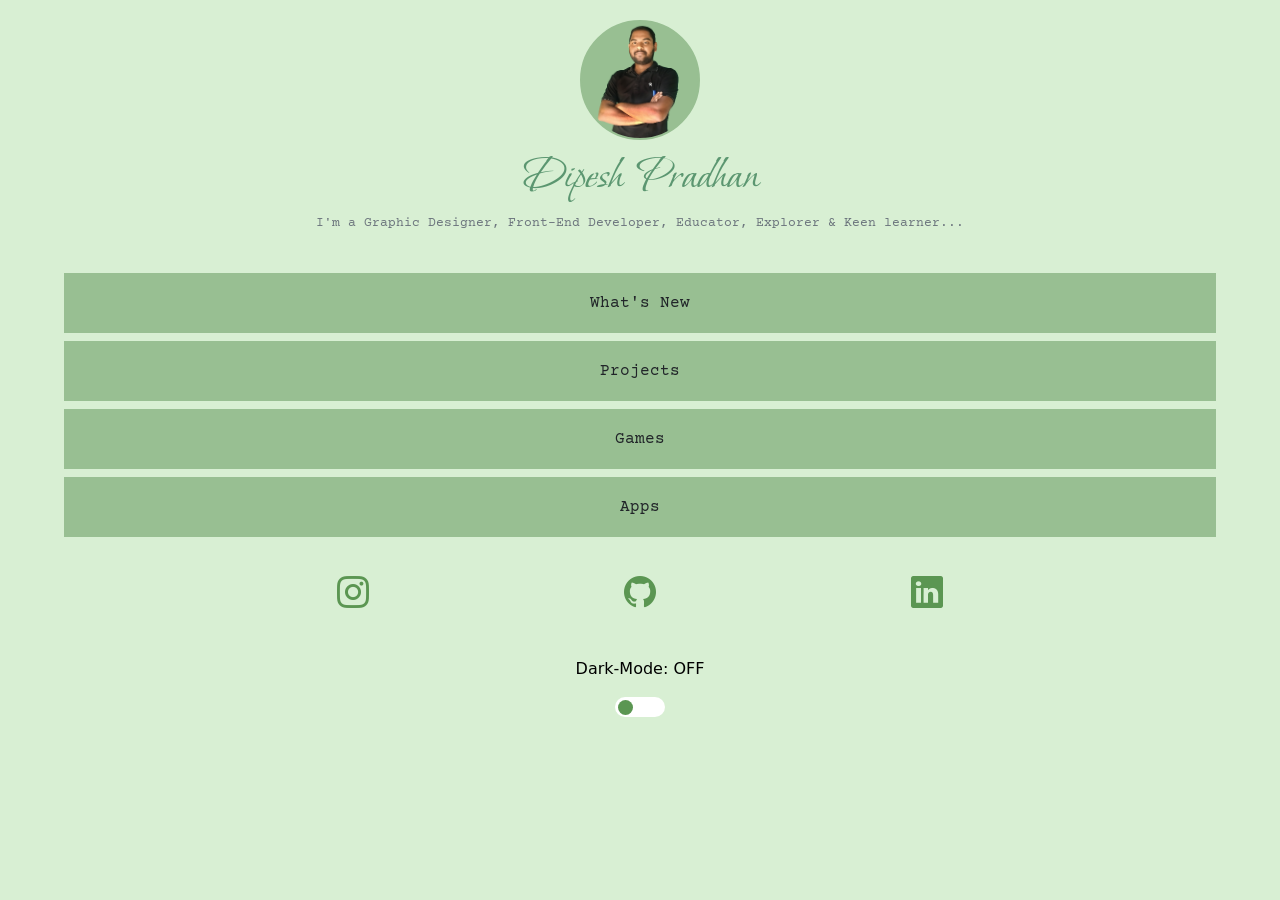
<file: index.html>
<!DOCTYPE html>
<html>
  <head>
    <meta http-equiv="content-type" content="text/html; charset=utf-8" />
    <meta name="viewport" content="width=device-width, initial-scale=1.0">
    <title>Dipesh Pradhan</title>
    <link rel="stylesheet" href="style.css">
    <link href="https://cdn.jsdelivr.net/npm/bootstrap@5.3.3/dist/css/bootstrap.min.css" rel="stylesheet" integrity="sha384-QWTKZyjpPEjISv5WaRU9OFeRpok6YctnYmDr5pNlyT2bRjXh0JMhjY6hW+ALEwIH" crossorigin="anonymous">
  <style>
  @import url('https://fonts.googleapis.com/css2?family=Bonheur+Royale&display=swap');
  @import url('https://fonts.googleapis.com/css2?family=Courier+Prime:ital,wght@0,400;0,700;1,400;1,700&display=swap');
 </style>

   <link rel="stylesheet" href="https://cdn.jsdelivr.net/npm/bootstrap-icons@1.11.3/font/bootstrap-icons.min.css">
    
  <!--favicon -->
  <link rel="apple-touch-icon" sizes="180x180" href="apple-touch-icon.png">
  <link rel="icon" type="image/png" sizes="32x32" href="favicon-32x32.png">
  <link rel="icon" type="image/png" sizes="16x16" href="favicon-16x16.png">
  <link rel="manifest" href="site.webmanifest">
  </head>
  <body style="
  background-color: #d8efd3;">
    <div class="container d-flex flex-column align-items-center">
      <div class="profile rounded-circle" id="profilePic"></div>
      <h1 class="name cursive-font mt-2" style="
      color: #5b9670;">Dipesh Pradhan</h1>
      <p class="details text-center text-secondary courier-font">I'm a Graphic Designer, Front-End Developer, Educator, Explorer & Keen learner...</p>
      <br />
      
      <div class="LinkBox text-center courier-font">
        <a class="link link-underline link-underline-opacity-0 text-dark" href="https://github.com/jarviskumar?tab=repositories"> <p class="list-group-items mb-2">What's New</p> </a>
        <a  class="link link-underline link-underline-opacity-0 text-dark" href="https://github.com/jarviskumar?tab=projects"> <p class="list-group-items mb-2">Projects</p> </a>
        <a class="link link-underline link-underline-opacity-0 text-dark" href="games.html"> <p class="list-group-items mb-2">Games</p> </a>
        <a class="link link-underline link-underline-opacity-0 text-dark" href="apps.html"> <p class="list-group-items mb-2">Apps</p> </a>
      </div>
    </div>  
      <br>
        <div class="bottomIcon container d-flex flex-row justify-content-evenly mb-3">
          <a class="link link-underline link-underline-opacity-0" href="#"><div class="icon"><i class="bi bi-instagram"></i></div></a>
          <a class="link link-underline link-underline-opacity-0" href="https://github.com/jarviskumar"><div class="icon"><i class="bi bi-github"></i></div></a>
          <a class="link link-underline link-underline-opacity-0" href="#"><div class="icon"><i class="bi bi-linkedin"></i></div></a>
        </div>
        <!-- darkmode toggle -->
         <br>
         <p class="text-center" id="dark-mode-status">Dark-mode : OFF</p>
        <div class="container d-flex flex-row justify-content-center mb-2">
            <input type="checkbox" id="dark-mode" class="input" />
            <label for="dark-mode" class="label">
            <div class="circle"></div>
            </label>
        </div>
    <script src="https://cdn.jsdelivr.net/npm/bootstrap@5.3.3/dist/js/bootstrap.bundle.min.js" integrity="sha384-YvpcrYf0tY3lHB60NNkmXc5s9fDVZLESaAA55NDzOxhy9GkcIdslK1eN7N6jIeHz" crossorigin="anonymous"></script>
    <script src="dark_mode.js" type="text/javascript" charset="utf-8"></script>
  
  </body>
</html>
</file>
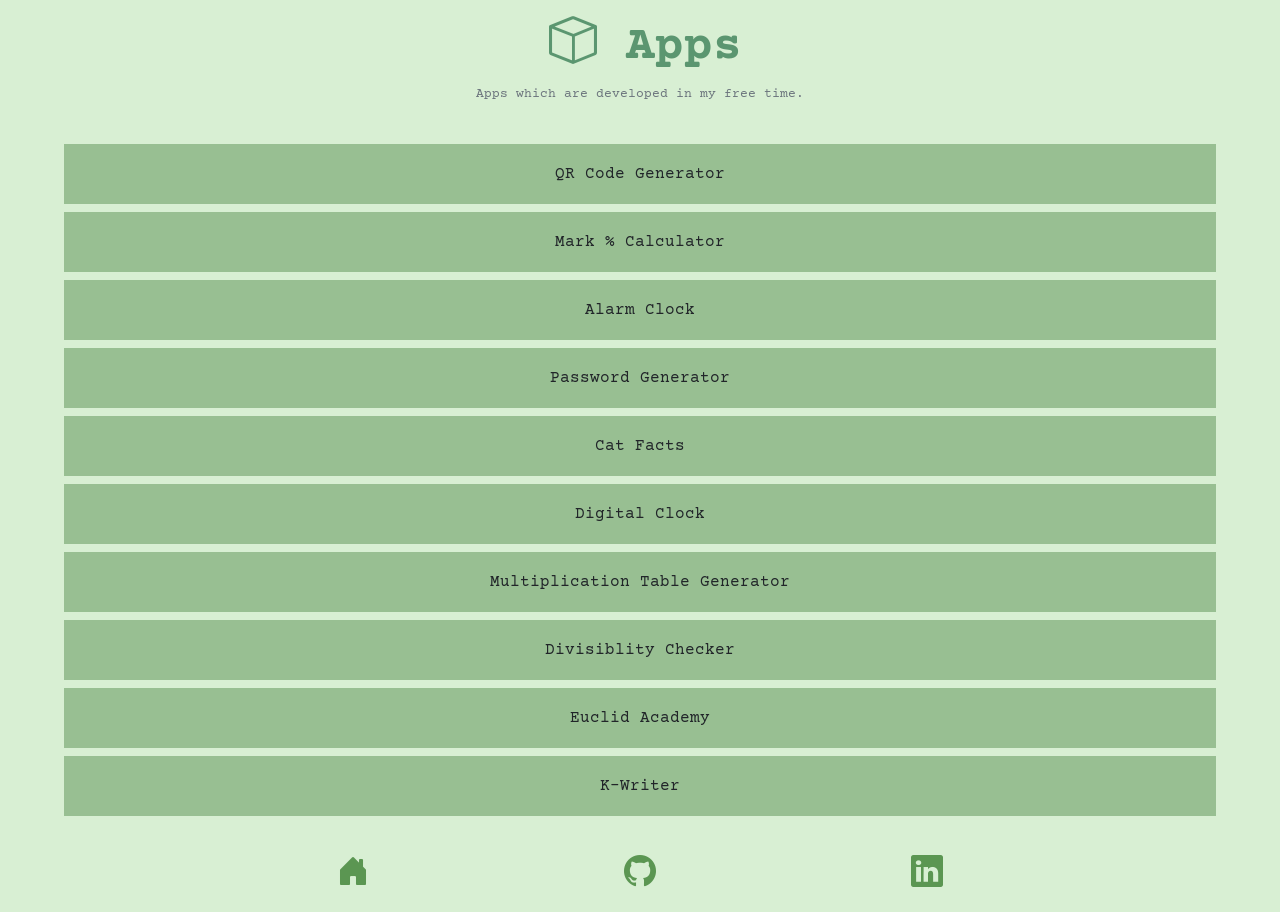
<file: apps.html>
<!DOCTYPE html>
<html>
  <head>
    <meta http-equiv="content-type" content="text/html; charset=utf-8" />
    <meta name="viewport" content="width=device-width, initial-scale=1.0">
    <title>Dipesh Pradhan | Apps</title>
    <link rel="stylesheet" href="style.css">
    <link href="https://cdn.jsdelivr.net/npm/bootstrap@5.3.3/dist/css/bootstrap.min.css" rel="stylesheet" integrity="sha384-QWTKZyjpPEjISv5WaRU9OFeRpok6YctnYmDr5pNlyT2bRjXh0JMhjY6hW+ALEwIH" crossorigin="anonymous">
  <style>
  @import url('https://fonts.googleapis.com/css2?family=Bonheur+Royale&display=swap');
  @import url('https://fonts.googleapis.com/css2?family=Courier+Prime:ital,wght@0,400;0,700;1,400;1,700&display=swap');
  
 </style>

   <link rel="stylesheet" href="https://cdn.jsdelivr.net/npm/bootstrap-icons@1.11.3/font/bootstrap-icons.min.css">
  </head>
  <body style="
  background-color: #d8efd3;">
    <div class="container d-flex flex-column align-items-center">
      <h1 class="name courier-font fw-bold mt-3" style="
      color: #5b9670; margin-left:10px"><i class="bi bi-box"></i> Apps</h1>
      <p class="details text-center text-secondary courier-font">Apps which are developed in my free time.</p>
      <br />
      
      <div class="LinkBox text-center courier-font">
        <a class="link link-underline link-underline-opacity-0 text-dark" href="https://jarviskumar.github.io/QR_generator"> <p class="list-group-items mb-2">QR Code Generator</p> </a>
        
        <a  class="link link-underline link-underline-opacity-0 text-dark" href="https://jarviskumar.github.io/getpercent"> <p class="list-group-items mb-2">Mark % Calculator</p> </a>
        
        <a class="link link-underline link-underline-opacity-0 text-dark" href="https://jarviskumar.github.io/alarm_clock"> <p class="list-group-items mb-2">Alarm Clock</p> </a>
        
        <a class="link link-underline link-underline-opacity-0 text-dark" href="https://jarviskumar.github.io/Password_Gen"> <p class="list-group-items mb-2">Password Generator</p> </a>
        
        <a class="link link-underline link-underline-opacity-0 text-dark" href="https://jarviskumar.github.io/factsofcat"> <p class="list-group-items mb-2">Cat Facts</p> </a>
        
        <a class="link link-underline link-underline-opacity-0 text-dark" href="https://jarviskumar.github.io/digiclock"> <p class="list-group-items mb-2">Digital Clock</p> </a>
        
        <a class="link link-underline link-underline-opacity-0 text-dark" href="https://jarviskumar.github.io/tables"> <p class="list-group-items mb-2">Multiplication Table Generator</p> </a>
        
        <a class="link link-underline link-underline-opacity-0 text-dark" href="https://jarviskumar.github.io/divisible"> <p class="list-group-items mb-2">Divisiblity Checker</p></a>
        
 <a class="link link-underline link-underline-opacity-0 text-dark" href="https://jarviskumar.github.io/euclid"> <p class="list-group-items mb-2">Euclid Academy</p></a>
        
 <a class="link link-underline link-underline-opacity-0 text-dark" href="https://jarviskumar.github.io/kwriter"> <p class="list-group-items mb-2">K-Writer</p></a>
        
      </div>
      </div>
      <br>
        <div class="bottomIcon container d-flex flex-row justify-content-evenly mb-3">
          <a class="link link-underline link-underline-opacity-0" href="index.html"><div class="icon"><i class="bi bi-house-door-fill"></i></div></a>
          <a class="link link-underline link-underline-opacity-0" href="https://github.com/jarviskumar"><div class="icon"><i class="bi bi-github"></i></div></a>
          <a class="link link-underline link-underline-opacity-0" href="#"><div class="icon"><i class="bi bi-linkedin"></i></div></a>
    </div>
    <script src="https://cdn.jsdelivr.net/npm/bootstrap@5.3.3/dist/js/bootstrap.bundle.min.js" integrity="sha384-YvpcrYf0tY3lHB60NNkmXc5s9fDVZLESaAA55NDzOxhy9GkcIdslK1eN7N6jIeHz" crossorigin="anonymous"></script>

  </body>
</html>
</file>
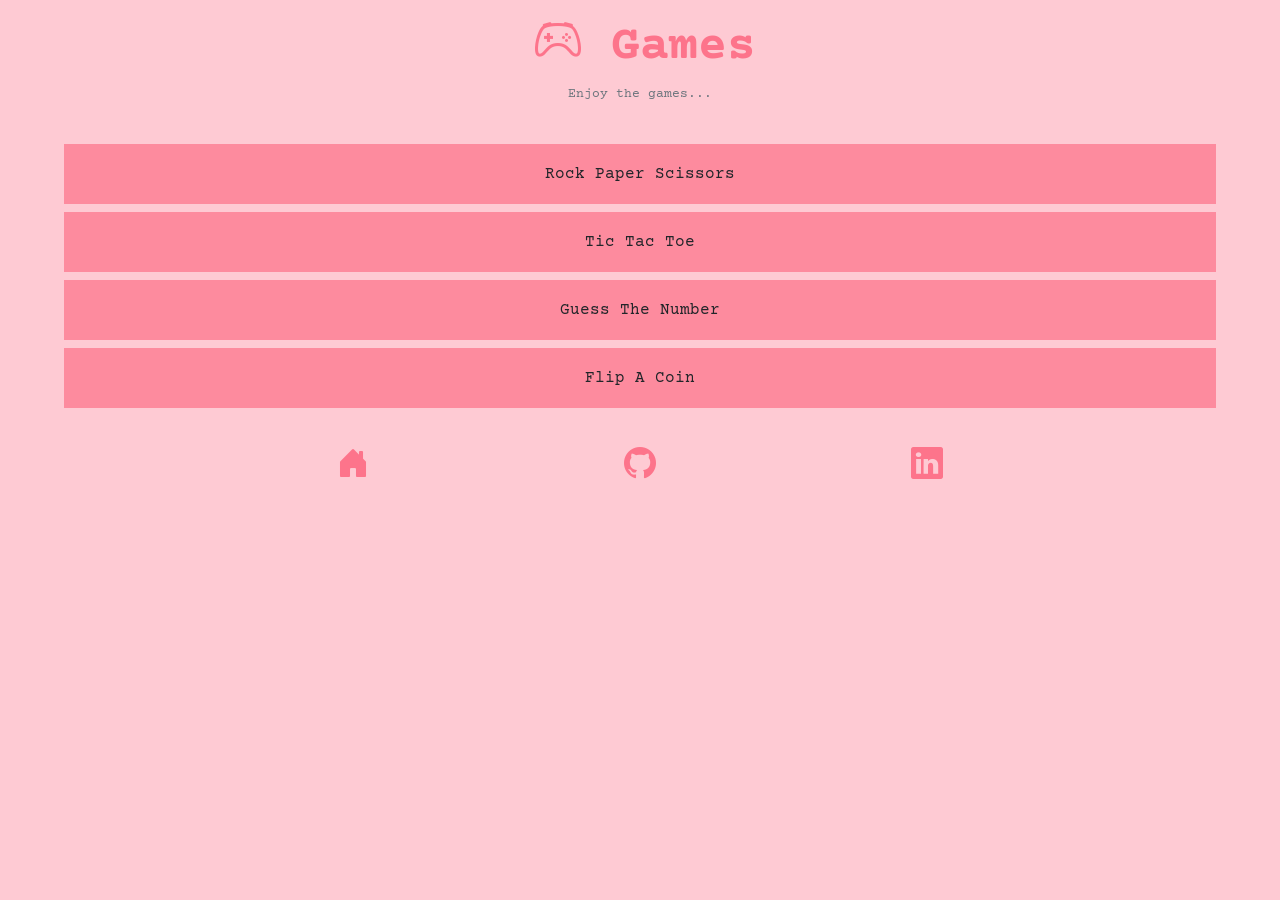
<file: games.html>
<!DOCTYPE html>
<html>
  <head>
    <meta http-equiv="content-type" content="text/html; charset=utf-8" />
    <meta name="viewport" content="width=device-width, initial-scale=1.0">
    <title>Dipesh Pradhan | Games</title>
    <link rel="stylesheet" href="style.css">
    <link href="https://cdn.jsdelivr.net/npm/bootstrap@5.3.3/dist/css/bootstrap.min.css" rel="stylesheet" integrity="sha384-QWTKZyjpPEjISv5WaRU9OFeRpok6YctnYmDr5pNlyT2bRjXh0JMhjY6hW+ALEwIH" crossorigin="anonymous">
  <style>
  @import url('https://fonts.googleapis.com/css2?family=Bonheur+Royale&display=swap');
  @import url('https://fonts.googleapis.com/css2?family=Courier+Prime:ital,wght@0,400;0,700;1,400;1,700&display=swap');
  
  /* overwrite the bg-color */
  .list-group-items{
    background-color:#fd8b9e;
  }
  .icon{
    color: #fd748b;
  }
  .icon:hover{
    color: #fc4f6c;
  }
 </style>

   <link rel="stylesheet" href="https://cdn.jsdelivr.net/npm/bootstrap-icons@1.11.3/font/bootstrap-icons.min.css">
  </head>
  <body style="
  background-color: #fecad3;">
    <div class="container d-flex flex-column align-items-center">
      <h1 class="name courier-font fw-bold mt-3" style="
      color: #fd748b; margin-left:10px"><i class="bi bi-controller"></i> Games</h1>
      <p class="details text-center text-secondary courier-font">Enjoy the games...</p>
      <br />
      
      <div class="LinkBox text-center courier-font">
        <a class="link link-underline link-underline-opacity-0 text-dark" href="https://jarviskumar.github.io/Rock_Paper_Scissors"> <p class="list-group-items mb-2">Rock Paper Scissors</p> </a>
        
        <a  class="link link-underline link-underline-opacity-0 text-dark" href="https://jarviskumar.github.io/tic_tac_toe"> <p class="list-group-items mb-2">Tic Tac Toe</p> </a>
        
        <a class="link link-underline link-underline-opacity-0 text-dark" href="https://jarviskumar.github.io/Guess_number_game"> <p class="list-group-items mb-2">Guess The Number</p> </a>

<a class="link link-underline link-underline-opacity-0 text-dark" href="https://jarviskumar.github.io/Flip_coin"> <p class="list-group-items mb-2">Flip A Coin</p> </a>
      </div>  
      </div>
      <br>
        <div class="bottomIcon container d-flex flex-row justify-content-evenly mb-3">
          <a class="link link-underline link-underline-opacity-0" href="index.html"><div class="icon"><i class="bi bi-house-door-fill"></i></div></a>
          <a class="link link-underline link-underline-opacity-0" href="https://github.com/jarviskumar"><div class="icon"><i class="bi bi-github"></i></div></a>
          <a class="link link-underline link-underline-opacity-0" href="#"><div class="icon"><i class="bi bi-linkedin"></i></div></a>
    </div>
    <script src="https://cdn.jsdelivr.net/npm/bootstrap@5.3.3/dist/js/bootstrap.bundle.min.js" integrity="sha384-YvpcrYf0tY3lHB60NNkmXc5s9fDVZLESaAA55NDzOxhy9GkcIdslK1eN7N6jIeHz" crossorigin="anonymous"></script>

  </body>
</html>
</file>
<file: style.css>
*{
  margin: 0;
  padding: 0;
}

.profile{
  height: 120px;
  width: 120px;
  border:2px solid #98bf92;
  margin-top: 20px;
  background-color: #98bf92;
  background-image: url(profile.png);
  background-repeat: no-repeat;
  background-size: cover;
  background-position: center;
  transition: 0.4s;
}
.profile-dark{
  height: 120px;
  width: 120px;
  border:2px solid #20303c;
  margin-top: 20px;
  background-color: #20303c;
  background-image: url(profile.png);
  background-repeat: no-repeat;
  background-size: cover;
  background-position: center;
}
.name{
  font-size: 3rem;
}

.details{
  font-size: 0.8rem;
}
.list-group-items{
  width: 90vw;
  background-color:#98bf92;
  padding:2vh 0;
 }
 .icon{
   color: #5b9652;
   font-size: 2rem;
 }
 .icon-dark{
     color:#559ffd ;
     font-size: 2rem;
 }
 .icon:hover{
   color: #3f7338;
 }
 
 .cursive-font{
  font-family: "Bonheur Royale", cursive;
  font-weight: 400;
  font-style: normal;
}
.courier-font{
  font-family: "Courier Prime", monospace;
  font-weight: 400;
  font-style: normal;
}

/* darkmode css */
body{
    transition: .4s;
}
.input {
  visibility: hidden;
}

.label {
  position: absolute;
  width: 50px;
  height: 20px;
  background-color:white;
  border-radius: 20px;
  cursor: pointer;
}

.circle {
  width: 15px;
  background-color: #5b9652;
  height: 15px;
  border-radius: 50%;
  top: 3px;
  position: absolute;
  left: 3px;
  animation: toggleOff 0.4s linear forwards;
}

.input:checked + .label {
  background-color: #559ffd;
}

.input:checked + .label .circle {
  animation: toggleOn 0.4s linear forwards;
  background-color:#15202b;
}

@keyframes toggleOn {
  0% {
    transform: translateX(0);
  }
  100% {
    transform: translateX(30px);
  }
}

@keyframes toggleOff {
  0% {
    transform: translateX(30px);
  }
  100% {
    transform: translateX(0);
  }
}
</file>
